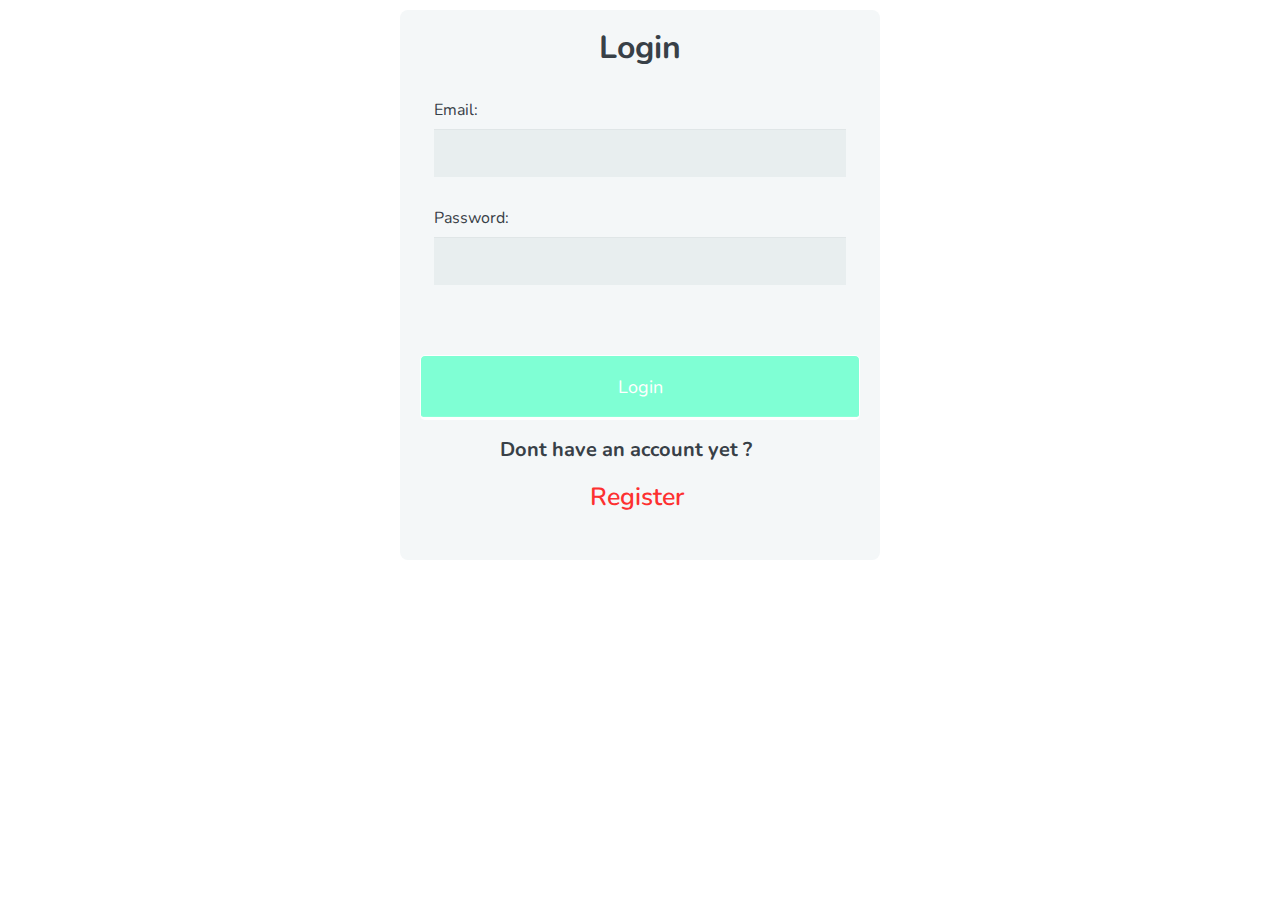
<file: CMSS/index.html>
﻿
<head>
    <meta charset="utf-8">
    <meta name="viewport" content="width=device-width, initial-scale=1.0">
    <title>Sign Up Form</title>
    <link rel="stylesheet" href="pages/Registration/css/normalize.css">
    <link href='https://fonts.googleapis.com/css?family=Nunito:400,300' rel='stylesheet' type='text/css'>
    <script type="text/javascript" src="Scripts/JavaScripts/jquery.min.js"></script>


</head>
<body>

    <form action="index.html" method="post">


        <fieldset>
           
            <h1>Login</h1>

            <label for="mail">Email:</label>
            <input type="email" required id="mailId" name="user_email">


            <label for="password">Password:</label>
            <input type="password" required id="passwordId" name="user_password">



        </fieldset>


        <div class="button" onclick="getValueRegistration()">Login</div>
        
        <h2> Dont have an account yet ?</h2><a id="AfterLoginId" href="pages/Registration/" style="color: #fd3030;text-decoration: none;font-size: 25px;font-weight: 600;">Register</a>
       

    </form>


    <script type="text/javascript" src="Scripts/JavaScripts/JS_Login.js"></script>
</body>
</file>
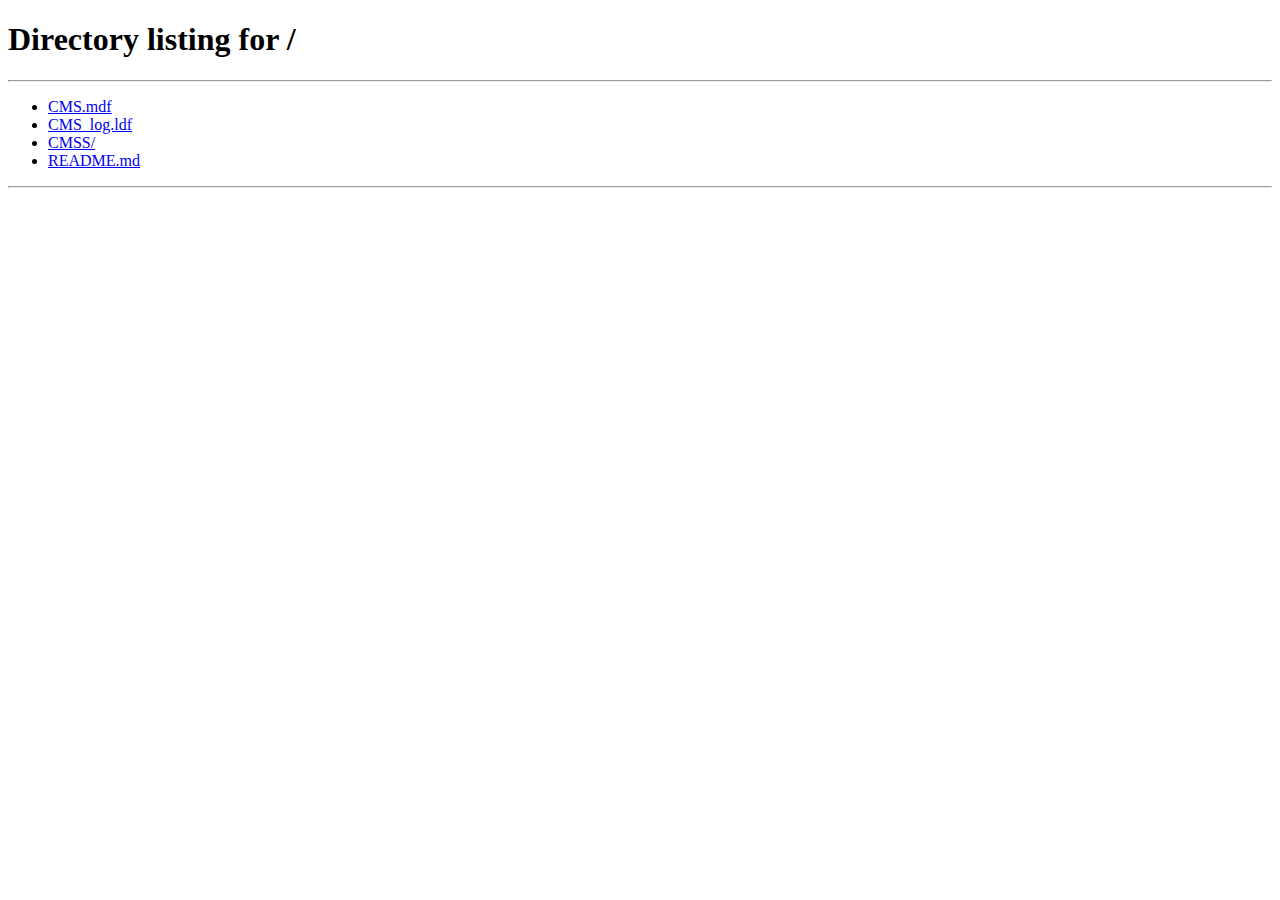
<file: CMSS/pages/Booking_Container/index.html>
﻿<!DOCTYPE html>
<html lang="en">
    <head>
        <meta charset="utf-8">
        <meta http-equiv="X-UA-Compatible" content="IE=edge">
        <meta name="viewport" content="width=device-width, initial-scale=1">
        <meta name="description" content="">
        <meta name="author" content="">

        <title>Startmin - Bootstrap Admin Theme</title>

        <!-- Bootstrap Core CSS -->
        <link href="../../css/bootstrap.min.css" rel="stylesheet">

        <!-- MetisMenu CSS -->
        <link href="../../css/metisMenu.min.css" rel="stylesheet">

        <!-- DataTables CSS -->
        <link href="../../css/dataTables/dataTables.bootstrap.css" rel="stylesheet">

        <!-- DataTables Responsive CSS -->
        <link href="../../css/dataTables/dataTables.responsive.css" rel="stylesheet">

        <!-- Custom CSS -->
        <link href="../../css/startmin.css" rel="stylesheet">

        <!-- Custom Fonts -->
        <link href="../../css/font-awesome.min.css" rel="stylesheet" type="text/css">

 <style>
     .textareaCss {
    display: block;
    width: 200px;
    height: 36px;
    padding: 6px 12px;
    font-size: 14px;
    line-height: 1.42857143;
    color: #555;
    background-color: #fff;
    background-image: none;
    border: 1px solid #ccc;
    border-radius: 4px;
    margin: 0px;
}

     .button {
    background-color: #337ab7;
    border: none;
    color: white;
    padding: 8px 30px;
    text-align: center;
    text-decoration: none;
    display: block;
    font-size: 16px;
    margin: 38px 0px 0px 0px;
    cursor: pointer;
    border-radius: 3px;
    transition-duration: 0.4s;
    color: #f3f4f5;
    margin-left:30px;
    margin-top:45px;
}
 </style>

    </head>
    <body>

        <div id="wrapper">

            <!-- Navigation -->
            <nav class="navbar navbar-inverse navbar-fixed-top" role="navigation">
                <div class="navbar-header">
                    <a class="navbar-brand" href="index.html">Maersk Line</a>
                </div>

                <button type="button" class="navbar-toggle" data-toggle="collapse" data-target=".navbar-collapse">
                    <span class="sr-only">Toggle navigation</span>
                    <span class="icon-bar"></span>
                    <span class="icon-bar"></span>
                    <span class="icon-bar"></span>
                </button>

                <ul class="nav navbar-nav navbar-left navbar-top-links">
                    <li><a href="#"><i class="fa fa-home fa-fw"></i> </a></li>
                </ul>

                <ul class="nav navbar-right navbar-top-links">
                    <li class="dropdown navbar-inverse">
                        <a class="dropdown-toggle" data-toggle="dropdown" href="#">
                            <i class="fa fa-bell fa-fw"></i> <b class="caret"></b>
                        </a>
                        <ul class="dropdown-menu dropdown-alerts">
                            <li>
                                <a href="#">
                                    <div>
                                        <i class="fa fa-comment fa-fw"></i> New Comment
                                        <span class="pull-right text-muted small">4 minutes ago</span>
                                    </div>
                                </a>
                            </li>
                            <li>
                                <a href="#">
                                    <div>
                                        <i class="fa fa-twitter fa-fw"></i> 3 New Followers
                                        <span class="pull-right text-muted small">12 minutes ago</span>
                                    </div>
                                </a>
                            </li>
                            <li>
                                <a href="#">
                                    <div>
                                        <i class="fa fa-envelope fa-fw"></i> Message Sent
                                        <span class="pull-right text-muted small">4 minutes ago</span>
                                    </div>
                                </a>
                            </li>
                            <li>
                                <a href="#">
                                    <div>
                                        <i class="fa fa-tasks fa-fw"></i> New Task
                                        <span class="pull-right text-muted small">4 minutes ago</span>
                                    </div>
                                </a>
                            </li>
                            <li>
                                <a href="#">
                                    <div>
                                        <i class="fa fa-upload fa-fw"></i> Server Rebooted
                                        <span class="pull-right text-muted small">4 minutes ago</span>
                                    </div>
                                </a>
                            </li>
                            <li class="divider"></li>
                            <li>
                                <a class="text-center" href="#">
                                    <strong>See All Alerts</strong>
                                    <i class="fa fa-angle-right"></i>
                                </a>
                            </li>
                        </ul>
                    </li>
                    <li class="dropdown">
                        <a class="dropdown-toggle" data-toggle="dropdown" href="#">
                            <i class="fa fa-user fa-fw"></i> User<b class="caret"></b>
                        </a>
                        <ul class="dropdown-menu dropdown-user">
                            
                            <li class="divider"></li>
                            <li><a onclick="Userlogout()"><i class="fa fa-sign-out fa-fw"></i> Logout</a>
                            </li>
                        </ul>
                    </li>
                </ul>
                <!-- /.navbar-top-links -->

                <div class="navbar-default sidebar" role="navigation">
                    <div class="sidebar-nav navbar-collapse">
                        <ul class="nav" id="side-menu">
                            <li class="sidebar-search">
                                <div class="input-group custom-search-form">
                                    <input type="text" class="form-control" placeholder="Search...">
                                    <span class="input-group-btn">
                                        <button class="btn btn-primary" type="button">
                                            <i class="fa fa-search"></i>
                                        </button>
                                </span>
                                </div>
                                <!-- /input-group -->
                            </li>
                            <li id="BookingContainerID">
                                <a href="./"><i class="fa fa-dashboard fa-fw"></i> Booking Container</a>
                            </li>
                           
                            <li id="BookingStatusID">
                                <a href="../Booking_Status/"><i class="fa fa-table fa-fw"></i> Booking Status</a>
                            </li>

                            <li id="ManageBookingContainerID">
                                <a href="../Manage_Booking_Container/"><i class="fa fa-table fa-fw"></i> Manage Booking Status</a>
                            </li>

                                                  </ul>
                    </div>
                    <!-- /.sidebar-collapse -->
                </div>
                <!-- /.navbar-static-side -->
            </nav>

            <!-- /.table-responsive -->
            
            <div id="page-wrapper">
                <div class="row">
                    <div class="col-lg-12">
                        <h1 class="page-header">Booking Container Page</h1>
                    </div>
                    <!-- /.col-lg-12 -->
                </div>
                <!-- /.row -->
                <div class="row">
                    <div class="col-lg-12">
                        <div class="panel panel-default">
                            <!--<div class="panel-heading">
                              
                            </div>-->
                            <!-- /.panel-heading -->
                            <div class="panel-body">
                                <div class="well" style="overflow:hidden">
                          
                                    <div id="countrynameID" style="width: 20%;float: left;" class="cover_divtextfield">
                                        <!--<h4>Country</h4>
                                        <select class="textareaCss">
                                            <option value="10">India</option>
                                            <option value="25">China</option>
                                            <option value="50">Japan</option>
                                            <option value="100">Russia</option>
                                        </select>-->

                                    </div>
                                    
                                    <div id="countryZOneID" style="width: 20%;float: left;" class="cover_divtextfield">
                                        <!--<h4>Zone</h4>
                                        <select class="textareaCss">
                                            <option value="10">Mumbai</option>
                                            <option value="25">Banlore</option>
                                            <option value="50">Japan</option>
                                            <option value="100">Russia</option>
                                        </select>-->

                                    </div>

                                    <div  id="buttonScheduleID" style="width: 20%;float: left;" class="cover_divtextfield">
                                       
                                        </div>

                                    </div>

                            </div>


                            <div id="AvaBookingContinerId" class="panel-body">
                               <!--<h3 style="margin:0px 0px 30px 0px">Available Container</h3>

                                <div class="card-body">
                                    <h4 class="card-title" style="font-weight:500;">

                                        <input type="radio" name="countrycontainer" value="container1"> Container 1 <br><br>

                                    </h4>

                                    <h4 class="card-title" style="font-weight:500;">
                                        <input type="radio" name="countrycontainer" value="container1"> Container 1 <br><br>
                                    </h4>

                                    <h4 class="card-title" style="font-weight:500;">
                                        <input type="radio" name="countrycontainer" value="container1"> Container 1 <br><br>
                                    </h4>

                                    <h4 class="card-title" style="font-weight:500;">
                                        <input type="radio" name="countrycontainer" value="container1"> Container 1 <br><br>
                                    </h4>

                                    <h4 class="card-title" style="font-weight:500;">
                                        <input type="radio" name="countrycontainer" value="container1"> Container 1 <br><br>
                                    </h4>




                                </div>


                                <div class="card-body">

                                    <h3>Choose Arrival Date:</h3>
                                    <input type="date" class="textareaCss" name="arrivalDate">

                                    <button class="button">Book</button>

                                    </div>-->

                                </div>
                            <!-- /.panel-body -->
                        </div>
                        <!-- /.panel -->
                    </div>
                    <!-- /.col-lg-12 -->
                </div>
            
            </div>
            <!-- /#page-wrapper -->

        </div>
        <!-- /#wrapper -->

        <!-- jQuery -->
        <script src="../../js/jquery.min.js"></script>

        <!-- Bootstrap Core JavaScript -->
        <script src="../../js/bootstrap.min.js"></script>

        <!-- Metis Menu Plugin JavaScript -->
        <script src="../../js/metisMenu.min.js"></script>

        <!-- DataTables JavaScript -->
        <script src="../../js/dataTables/jquery.dataTables.min.js"></script>
        <script src="../../js/dataTables/dataTables.bootstrap.min.js"></script>

        <!-- Custom Theme JavaScript -->
        <script src="../../js/startmin.js"></script>

        <!-- Page-Level Demo Scripts - Tables - Use for reference -->
        <script>
            $(document).ready(function() {
                $('#dataTables-example').DataTable({
                        responsive: true
                });
            });
        </script>

        <script src="Js_Booking_Container.js" type="text/javascript"></script>

    </body>
</html>
</file>
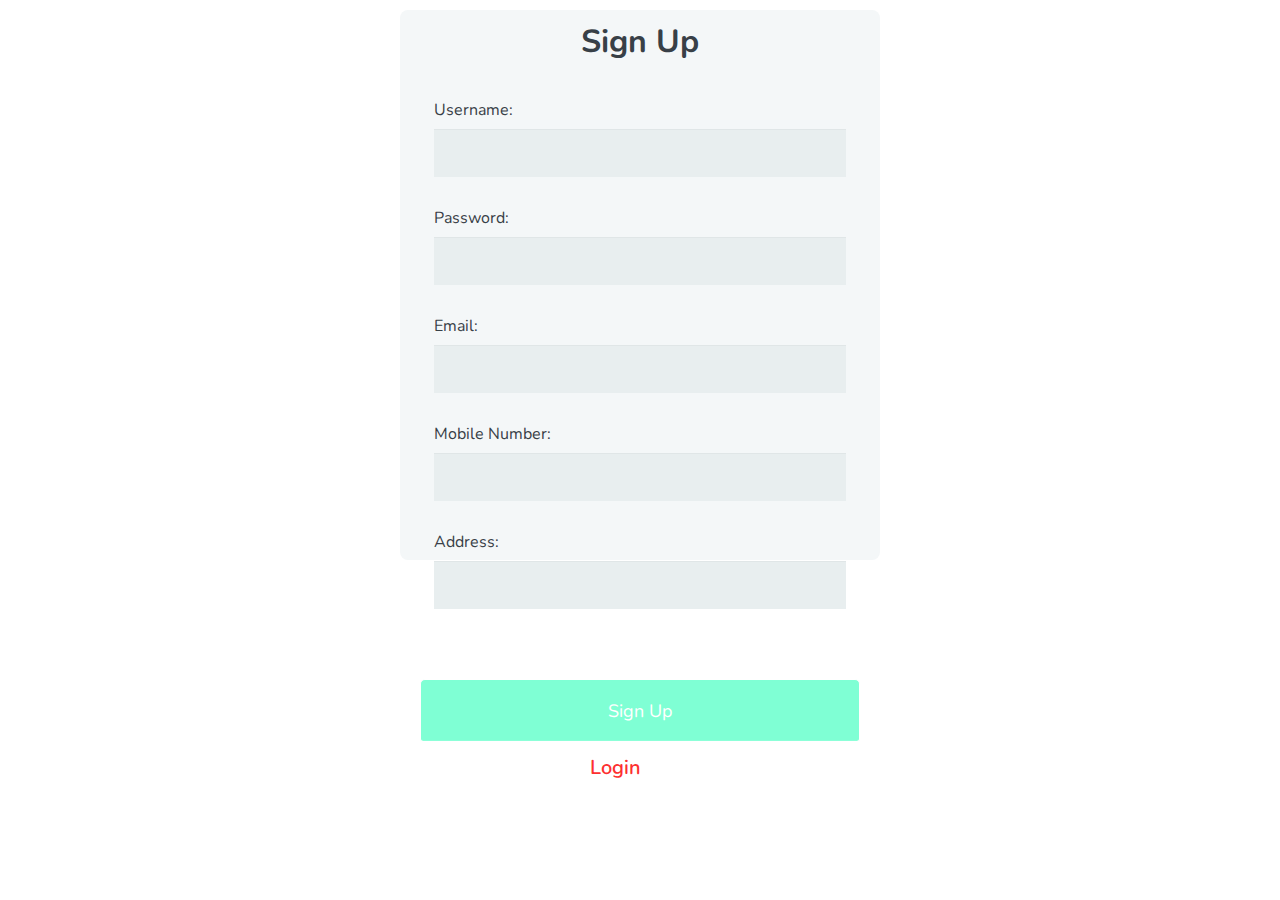
<file: CMSS/pages/Registration/index.html>
﻿
<head>
        <meta charset="utf-8">
        <meta name="viewport" content="width=device-width, initial-scale=1.0">
        <title>Sign Up Form</title>
        <link rel="stylesheet" href="css/normalize.css">
        <link href='https://fonts.googleapis.com/css?family=Nunito:400,300' rel='stylesheet' type='text/css'>
    <script type="text/javascript" src="../../Scripts/JavaScripts/jquery.min.js"></script>
    
      
    </head>
    <body>

        <form action="index.html" method="post">


            <h1>Sign Up</h1>

            <fieldset>

                <label for="name">Username:</label>
                <input type="text" required id="nameId" name="user_name">


                <label for="password">Password:</label>
                <input type="password" required id="passwordId" name="user_password">


                <label for="mail">Email:</label>
                <input type="email" required id="mailId" name="user_email">


                <label for="number">Mobile Number:</label>
                <input type="text" required id="mobnoId" name="user_mobno">

                <label for="address">Address:</label>
                <input type="text" required id="addressId" name="user_address">

            </fieldset>


            <div class="button" onclick="getValueRegistration()">Sign Up</div>
            <a id="AfterLoginId" href="../../" style="color: #fd3030;text-decoration: none;font-size: 20px;font-weight: 600;margin-top:20px;">Login</a>
        </form>
      
        <script type="text/javascript" src="../../Scripts/JavaScripts/JS_Registration.js"></script>
    </body>
</file>
<file: CMSS/css/dataTables/dataTables.responsive.css>
table.dataTable.dtr-inline.collapsed tbody td:first-child,
table.dataTable.dtr-inline.collapsed tbody th:first-child {
  position: relative;
  padding-left: 30px;
  cursor: pointer;
}
table.dataTable.dtr-inline.collapsed tbody td:first-child:before,
table.dataTable.dtr-inline.collapsed tbody th:first-child:before {
  top: 8px;
  left: 4px;
  height: 16px;
  width: 16px;
  display: block;
  position: absolute;
  color: white;
  border: 2px solid white;
  border-radius: 16px;
  text-align: center;
  line-height: 14px;
  box-shadow: 0 0 3px #444;
  box-sizing: content-box;
  content: '+';
  background-color: #31b131;
}
table.dataTable.dtr-inline.collapsed tbody td:first-child.dataTables_empty:before,
table.dataTable.dtr-inline.collapsed tbody th:first-child.dataTables_empty:before {
  display: none;
}
table.dataTable.dtr-inline.collapsed tbody tr.parent td:first-child:before,
table.dataTable.dtr-inline.collapsed tbody tr.parent th:first-child:before {
  content: '-';
  background-color: #d33333;
}
table.dataTable.dtr-inline.collapsed tbody tr.child td:before {
  display: none;
}
table.dataTable.dtr-column tbody td.control,
table.dataTable.dtr-column tbody th.control {
  position: relative;
  cursor: pointer;
}
table.dataTable.dtr-column tbody td.control:before,
table.dataTable.dtr-column tbody th.control:before {
  top: 50%;
  left: 50%;
  height: 16px;
  width: 16px;
  margin-top: -10px;
  margin-left: -10px;
  display: block;
  position: absolute;
  color: white;
  border: 2px solid white;
  border-radius: 16px;
  text-align: center;
  line-height: 14px;
  box-shadow: 0 0 3px #444;
  box-sizing: content-box;
  content: '+';
  background-color: #31b131;
}
table.dataTable.dtr-column tbody tr.parent td.control:before,
table.dataTable.dtr-column tbody tr.parent th.control:before {
  content: '-';
  background-color: #d33333;
}
table.dataTable tr.child {
  padding: 0.5em 1em;
}
table.dataTable tr.child:hover {
  background: transparent !important;
}
table.dataTable tr.child ul {
  display: inline-block;
  list-style-type: none;
  margin: 0;
  padding: 0;
}
table.dataTable tr.child ul li {
  border-bottom: 1px solid #efefef;
  padding: 0.5em 0;
  white-space: nowrap;
}
table.dataTable tr.child ul li:first-child {
  padding-top: 0;
}
table.dataTable tr.child ul li:last-child {
  border-bottom: none;
}
table.dataTable tr.child span.dtr-title {
  display: inline-block;
  min-width: 75px;
  font-weight: bold;
}
</file>
<file: CMSS/css/metisMenu.min.css>
/*
 * metismenu - v1.1.3
 * Easy menu jQuery plugin for Twitter Bootstrap 3
 * https://github.com/onokumus/metisMenu
 *
 * Made by Osman Nuri Okumus
 * Under MIT License
 */

.arrow{float:right;line-height:1.42857}.glyphicon.arrow:before{content:"\e079"}.active>a>.glyphicon.arrow:before{content:"\e114"}.fa.arrow:before{content:"\f104"}.active>a>.fa.arrow:before{content:"\f107"}.plus-times{float:right}.fa.plus-times:before{content:"\f067"}.active>a>.fa.plus-times{filter:progid:DXImageTransform.Microsoft.BasicImage(rotation=1);-webkit-transform:rotate(45deg);-moz-transform:rotate(45deg);-ms-transform:rotate(45deg);-o-transform:rotate(45deg);transform:rotate(45deg)}.plus-minus{float:right}.fa.plus-minus:before{content:"\f067"}.active>a>.fa.plus-minus:before{content:"\f068"}
</file>
<file: CMSS/css/startmin.css>
/*!
 * Start Bootstrap - SB Admin 2 Bootstrap Admin Theme (http://startbootstrap.com)
 * Code licensed under the Apache License v2.0.
 * For details, see http://www.apache.org/licenses/LICENSE-2.0.
 */

body {
    background-color: #f8f8f8;
}

#wrapper {
    width: 100%;
}

#page-wrapper {
    padding: 30px 15px 0 15px;
    min-height: 568px;
    background-color: #fff;
}

@media(min-width:768px) {
    #page-wrapper {
        position: inherit;
        margin-left: 250px;
        padding: 30px 30px 0 30px;
        border-left: 1px solid #e7e7e7;
    }
}

.navbar-header {
    float: left;
}

.navbar-left {
    float: left;
}

.navbar-right {
    text-align: right;
}

.navbar-top-links {
    margin: 0;
}

.navbar-top-links li {
    display: inline-block;
}

.navbar-top-links li:last-child {
    margin-right: 6px;
}

.navbar-top-links li a {
    padding: 15px;
    min-height: 50px;
}

.navbar-top-links>li>a {
    color: #999;
}

.navbar-top-links>li>a:hover, .navbar-top-links>li>a:focus, .navbar-top-links>.open>a, .navbar-top-links>.open>a:hover, .navbar-top-links>.open>a:focus {
    color: #fff;
    background-color: #222;
}

.navbar-top-links .dropdown-menu li {
    display: block;
}

.navbar-top-links .dropdown-menu li:last-child {
    margin-right: 0;
}

.navbar-top-links .dropdown-menu li a {
    padding: 3px 20px;
    min-height: 0;
}

.navbar-top-links .dropdown-menu li a div {
    white-space: normal;
}

.navbar-top-links .dropdown-messages,
.navbar-top-links .dropdown-tasks,
.navbar-top-links .dropdown-alerts {
    width: 310px;
    min-width: 0;
}

.navbar-top-links .dropdown-messages {
    margin-left: 5px;
}

.navbar-top-links .dropdown-tasks {
    margin-left: -59px;
}

.navbar-top-links .dropdown-alerts {
    margin-left: -123px;
}

.navbar-top-links .dropdown-user {
    right: 0;
    left: auto;
}

.sidebar .sidebar-nav.navbar-collapse {
    padding-right: 0;
    padding-left: 0;
}

.sidebar .sidebar-search {
    padding: 15px;
}

.sidebar ul li {
    border-bottom: 1px solid #e7e7e7;
}

.sidebar ul li a.active {
    background-color: #eee;
}

.sidebar .arrow {
    float: right;
}

.sidebar .fa.arrow:before {
    content: "\f104";
}

.sidebar .active>a>.fa.arrow:before {
    content: "\f107";
}

.sidebar .nav-second-level li,
.sidebar .nav-third-level li {
    border-bottom: 0!important;
}

.sidebar .nav-second-level li a {
    padding-left: 37px;
}

.sidebar .nav-third-level li a {
    padding-left: 52px;
}

@media(min-width:768px) {
    .sidebar {
        z-index: 1;
        position: absolute;
        width: 250px;
        margin-top: 51px;
    }

    .navbar-top-links .dropdown-messages,
    .navbar-top-links .dropdown-tasks,
    .navbar-top-links .dropdown-alerts {
        margin-left: auto;
    }
}

.btn-outline {
    color: inherit;
    background-color: transparent;
    transition: all .5s;
}

.btn-primary.btn-outline {
    color: #428bca;
}

.btn-success.btn-outline {
    color: #5cb85c;
}

.btn-info.btn-outline {
    color: #5bc0de;
}

.btn-warning.btn-outline {
    color: #f0ad4e;
}

.btn-danger.btn-outline {
    color: #d9534f;
}

.btn-primary.btn-outline:hover,
.btn-success.btn-outline:hover,
.btn-info.btn-outline:hover,
.btn-warning.btn-outline:hover,
.btn-danger.btn-outline:hover {
    color: #fff;
}

.chat {
    margin: 0;
    padding: 0;
    list-style: none;
}

.chat li {
    margin-bottom: 10px;
    padding-bottom: 5px;
    border-bottom: 1px dotted #999;
}

.chat li.left .chat-body {
    margin-left: 60px;
}

.chat li.right .chat-body {
    margin-right: 60px;
}

.chat li .chat-body p {
    margin: 0;
}

.panel .slidedown .glyphicon,
.chat .glyphicon {
    margin-right: 5px;
}

.chat-panel .panel-body {
    height: 350px;
    overflow-y: scroll;
}

.login-panel {
    margin-top: 25%;
}

.flot-chart {
    display: block;
    height: 400px;
}

.flot-chart-content {
    width: 100%;
    height: 100%;
}

.dataTables_wrapper {
    position: relative;
    clear: both;
}

table.dataTable thead .sorting,
table.dataTable thead .sorting_asc,
table.dataTable thead .sorting_desc,
table.dataTable thead .sorting_asc_disabled,
table.dataTable thead .sorting_desc_disabled {
    background: 0 0;
}

table.dataTable thead .sorting_asc:after {
    content: "\f0de";
    float: right;
    font-family: fontawesome;
}

table.dataTable thead .sorting_desc:after {
    content: "\f0dd";
    float: right;
    font-family: fontawesome;
}

table.dataTable thead .sorting:after {
    content: "\f0dc";
    float: right;
    font-family: fontawesome;
    color: rgba(50,50,50,.5);
}

.btn-circle {
    width: 30px;
    height: 30px;
    padding: 6px 0;
    border-radius: 15px;
    text-align: center;
    font-size: 12px;
    line-height: 1.428571429;
}

.btn-circle.btn-lg {
    width: 50px;
    height: 50px;
    padding: 10px 16px;
    border-radius: 25px;
    font-size: 18px;
    line-height: 1.33;
}

.btn-circle.btn-xl {
    width: 70px;
    height: 70px;
    padding: 10px 16px;
    border-radius: 35px;
    font-size: 24px;
    line-height: 1.33;
}

.show-grid [class^=col-] {
    padding-top: 10px;
    padding-bottom: 10px;
    border: 1px solid #ddd;
    background-color: #eee!important;
}

.show-grid {
    margin: 15px 0;
}

.huge {
    font-size: 40px;
}

.panel-green {
    border-color: #5cb85c;
}

.panel-green .panel-heading {
    border-color: #5cb85c;
    color: #fff;
    background-color: #5cb85c;
}

.panel-green a {
    color: #5cb85c;
}

.panel-green a:hover {
    color: #3d8b3d;
}

.panel-red {
    border-color: #d9534f;
}

.panel-red .panel-heading {
    border-color: #d9534f;
    color: #fff;
    background-color: #d9534f;
}

.panel-red a {
    color: #d9534f;
}

.panel-red a:hover {
    color: #b52b27;
}

.panel-yellow {
    border-color: #f0ad4e;
}

.panel-yellow .panel-heading {
    border-color: #f0ad4e;
    color: #fff;
    background-color: #f0ad4e;
}

.panel-yellow a {
    color: #f0ad4e;
}

.panel-yellow a:hover {
    color: #df8a13;
}

/* Hero Widgets */
.hero-widget {
    text-align: center;
    padding-top: 20px;
    padding-bottom: 20px;
}
.hero-widget .icon {
    display: block;
    font-size: 96px;
    line-height: 96px;
    margin-bottom: 10px;
    text-align: center;
}
.hero-widget .value {
    display: block;
    height: 64px;
    font-size: 64px;
    line-height: 64px;
    font-style: normal;
}
.hero-widget label { font-size: 17px; }
.hero-widget .options { margin-top: 10px; }

/* Tabbed Panels */
.panel.tabbed-panel .panel-heading{
    padding-top: 5px;
    padding-right: 5px;
    padding-bottom: 0;
}
.panel.tabbed-panel .panel-heading .panel-title{
    padding: 9px 0;
    font-size: 1em;
    line-height: 1em;
}
.panel.tabbed-panel .nav-tabs{
    border-bottom: none;
}
.panel.tabbed-panel .nav-tabs > li > a{
    line-height: 1em;
}
.panel.tabbed-panel .nav-justified{
    margin-bottom: -1px;
}

.tabbed-panel.panel-default .nav-tabs > li > a,
.tabbed-panel.panel-default .nav-tabs > li > a:hover,
.tabbed-panel.panel-default .nav-tabs > li > a:focus {
    color: #777;
}
.tabbed-panel.panel-default .nav-tabs > .open > a,
.tabbed-panel.panel-default .nav-tabs > .open > a:hover,
.tabbed-panel.panel-default .nav-tabs > .open > a:focus,
.tabbed-panel.panel-default .nav-tabs > li > a:hover,
.tabbed-panel.panel-default .nav-tabs > li > a:focus {
    color: #777;
    background-color: #ddd;
    border-color: transparent;
}
.tabbed-panel.panel-default .nav-tabs > li.active > a,
.tabbed-panel.panel-default .nav-tabs > li.active > a:hover,
.tabbed-panel.panel-default .nav-tabs > li.active > a:focus {
    color: #555;
    background-color: #fff;
    border-color: #ddd;
    border-bottom-color: transparent;
}
.tabbed-panel.panel-default .nav-tabs > li.dropdown .dropdown-menu {
    background-color: #f5f5f5;
    border-color: #ddd;
}
.tabbed-panel.panel-default .nav-tabs > li.dropdown .dropdown-menu > li > a {
    color: #777;
}
.tabbed-panel.panel-default .nav-tabs > li.dropdown .dropdown-menu > li > a:hover,
.tabbed-panel.panel-default .nav-tabs > li.dropdown .dropdown-menu > li > a:focus {
    background-color: #ddd;
}
.tabbed-panel.panel-default .nav-tabs > li.dropdown .dropdown-menu > .active > a,
.tabbed-panel.panel-default .nav-tabs > li.dropdown .dropdown-menu > .active > a:hover,
.tabbed-panel.panel-default .nav-tabs > li.dropdown .dropdown-menu > .active > a:focus {
    color: #fff;
    background-color: #555;
}

.tabbed-panel.panel-primary .nav-tabs > li > a,
.tabbed-panel.panel-primary .nav-tabs > li > a:hover,
.tabbed-panel.panel-primary .nav-tabs > li > a:focus {
    color: #fff;
}
.tabbed-panel.panel-primary .nav-tabs > .open > a,
.tabbed-panel.panel-primary .nav-tabs > .open > a:hover,
.tabbed-panel.panel-primary .nav-tabs > .open > a:focus,
.tabbed-panel.panel-primary .nav-tabs > li > a:hover,
.tabbed-panel.panel-primary .nav-tabs > li > a:focus {
    color: #fff;
    background-color: #3071a9;
    border-color: transparent;
}
.tabbed-panel.panel-primary .nav-tabs > li.active > a,
.tabbed-panel.panel-primary .nav-tabs > li.active > a:hover,
.tabbed-panel.panel-primary .nav-tabs > li.active > a:focus {
    color: #428bca;
    background-color: #fff;
    border-color: #428bca;
    border-bottom-color: transparent;
}
.tabbed-panel.panel-primary .nav-tabs > li.dropdown .dropdown-menu {
    background-color: #428bca;
    border-color: #3071a9;
}
.tabbed-panel.panel-primary .nav-tabs > li.dropdown .dropdown-menu > li > a {
    color: #fff;
}
.tabbed-panel.panel-primary .nav-tabs > li.dropdown .dropdown-menu > li > a:hover,
.tabbed-panel.panel-primary .nav-tabs > li.dropdown .dropdown-menu > li > a:focus {
    background-color: #3071a9;
}
.tabbed-panel.panel-primary .nav-tabs > li.dropdown .dropdown-menu > .active > a,
.tabbed-panel.panel-primary .nav-tabs > li.dropdown .dropdown-menu > .active > a:hover,
.tabbed-panel.panel-primary .nav-tabs > li.dropdown .dropdown-menu > .active > a:focus {
    background-color: #4a9fe9;
}


.tabbed-panel.panel-success .nav-tabs > li > a,
.tabbed-panel.panel-success .nav-tabs > li > a:hover,
.tabbed-panel.panel-success .nav-tabs > li > a:focus {
    color: #3c763d;
}
.tabbed-panel.panel-success .nav-tabs > .open > a,
.tabbed-panel.panel-success .nav-tabs > .open > a:hover,
.tabbed-panel.panel-success .nav-tabs > .open > a:focus,
.tabbed-panel.panel-success .nav-tabs > li > a:hover,
.tabbed-panel.panel-success .nav-tabs > li > a:focus {
    color: #3c763d;
    background-color: #d6e9c6;
    border-color: transparent;
}
.tabbed-panel.panel-success .nav-tabs > li.active > a,
.tabbed-panel.panel-success .nav-tabs > li.active > a:hover,
.tabbed-panel.panel-success .nav-tabs > li.active > a:focus {
    color: #3c763d;
    background-color: #fff;
    border-color: #d6e9c6;
    border-bottom-color: transparent;
}
.tabbed-panel.panel-success .nav-tabs > li.dropdown .dropdown-menu {
    background-color: #dff0d8;
    border-color: #d6e9c6;
}
.tabbed-panel.panel-success .nav-tabs > li.dropdown .dropdown-menu > li > a {
    color: #3c763d;
}
.tabbed-panel.panel-success .nav-tabs > li.dropdown .dropdown-menu > li > a:hover,
.tabbed-panel.panel-success .nav-tabs > li.dropdown .dropdown-menu > li > a:focus {
    background-color: #d6e9c6;
}
.tabbed-panel.panel-success .nav-tabs > li.dropdown .dropdown-menu > .active > a,
.tabbed-panel.panel-success .nav-tabs > li.dropdown .dropdown-menu > .active > a:hover,
.tabbed-panel.panel-success .nav-tabs > li.dropdown .dropdown-menu > .active > a:focus {
    color: #fff;
    background-color: #3c763d;
}

.tabbed-panel.panel-info .nav-tabs > li > a,
.tabbed-panel.panel-info .nav-tabs > li > a:hover,
.tabbed-panel.panel-info .nav-tabs > li > a:focus {
    color: #31708f;
}
.tabbed-panel.panel-info .nav-tabs > .open > a,
.tabbed-panel.panel-info .nav-tabs > .open > a:hover,
.tabbed-panel.panel-info .nav-tabs > .open > a:focus,
.tabbed-panel.panel-info .nav-tabs > li > a:hover,
.tabbed-panel.panel-info .nav-tabs > li > a:focus {
    color: #31708f;
    background-color: #bce8f1;
    border-color: transparent;
}
.tabbed-panel.panel-info .nav-tabs > li.active > a,
.tabbed-panel.panel-info .nav-tabs > li.active > a:hover,
.tabbed-panel.panel-info .nav-tabs > li.active > a:focus {
    color: #31708f;
    background-color: #fff;
    border-color: #bce8f1;
    border-bottom-color: transparent;
}
.tabbed-panel.panel-info .nav-tabs > li.dropdown .dropdown-menu {
    background-color: #d9edf7;
    border-color: #bce8f1;
}
.tabbed-panel.panel-info .nav-tabs > li.dropdown .dropdown-menu > li > a {
    color: #31708f;
}
.tabbed-panel.panel-info .nav-tabs > li.dropdown .dropdown-menu > li > a:hover,
.tabbed-panel.panel-info .nav-tabs > li.dropdown .dropdown-menu > li > a:focus {
    background-color: #bce8f1;
}
.tabbed-panel.panel-info .nav-tabs > li.dropdown .dropdown-menu > .active > a,
.tabbed-panel.panel-info .nav-tabs > li.dropdown .dropdown-menu > .active > a:hover,
.tabbed-panel.panel-info .nav-tabs > li.dropdown .dropdown-menu > .active > a:focus {
    color: #fff;
    background-color: #31708f;
}

.tabbed-panel.panel-warning .nav-tabs > li > a,
.tabbed-panel.panel-warning .nav-tabs > li > a:hover,
.tabbed-panel.panel-warning .nav-tabs > li > a:focus {
    color: #8a6d3b;
}
.tabbed-panel.panel-warning .nav-tabs > .open > a,
.tabbed-panel.panel-warning .nav-tabs > .open > a:hover,
.tabbed-panel.panel-warning .nav-tabs > .open > a:focus,
.tabbed-panel.panel-warning .nav-tabs > li > a:hover,
.tabbed-panel.panel-warning .nav-tabs > li > a:focus {
    color: #8a6d3b;
    background-color: #faebcc;
    border-color: transparent;
}
.tabbed-panel.panel-warning .nav-tabs > li.active > a,
.tabbed-panel.panel-warning .nav-tabs > li.active > a:hover,
.tabbed-panel.panel-warning .nav-tabs > li.active > a:focus {
    color: #8a6d3b;
    background-color: #fff;
    border-color: #faebcc;
    border-bottom-color: transparent;
}
.tabbed-panel.panel-warning .nav-tabs > li.dropdown .dropdown-menu {
    background-color: #fcf8e3;
    border-color: #faebcc;
}
.tabbed-panel.panel-warning .nav-tabs > li.dropdown .dropdown-menu > li > a {
    color: #8a6d3b;
}
.tabbed-panel.panel-warning .nav-tabs > li.dropdown .dropdown-menu > li > a:hover,
.tabbed-panel.panel-warning .nav-tabs > li.dropdown .dropdown-menu > li > a:focus {
    background-color: #faebcc;
}
.tabbed-panel.panel-warning .nav-tabs > li.dropdown .dropdown-menu > .active > a,
.tabbed-panel.panel-warning .nav-tabs > li.dropdown .dropdown-menu > .active > a:hover,
.tabbed-panel.panel-warning .nav-tabs > li.dropdown .dropdown-menu > .active > a:focus {
    color: #fff;
    background-color: #8a6d3b;
}

.tabbed-panel.panel-danger .nav-tabs > li > a,
.tabbed-panel.panel-danger .nav-tabs > li > a:hover,
.tabbed-panel.panel-danger .nav-tabs > li > a:focus {
    color: #a94442;
}
.tabbed-panel.panel-danger .nav-tabs > .open > a,
.tabbed-panel.panel-danger .nav-tabs > .open > a:hover,
.tabbed-panel.panel-danger .nav-tabs > .open > a:focus,
.tabbed-panel.panel-danger .nav-tabs > li > a:hover,
.tabbed-panel.panel-danger .nav-tabs > li > a:focus {
    color: #a94442;
    background-color: #ebccd1;
    border-color: transparent;
}
.tabbed-panel.panel-danger .nav-tabs > li.active > a,
.tabbed-panel.panel-danger .nav-tabs > li.active > a:hover,
.tabbed-panel.panel-danger .nav-tabs > li.active > a:focus {
    color: #a94442;
    background-color: #fff;
    border-color: #ebccd1;
    border-bottom-color: transparent;
}
.tabbed-panel.panel-danger .nav-tabs > li.dropdown .dropdown-menu {
    background-color: #f2dede; /* bg color */
    border-color: #ebccd1; /* border color */
}
.tabbed-panel.panel-danger .nav-tabs > li.dropdown .dropdown-menu > li > a {
    color: #a94442; /* normal text color */
}
.tabbed-panel.panel-danger .nav-tabs > li.dropdown .dropdown-menu > li > a:hover,
.tabbed-panel.panel-danger .nav-tabs > li.dropdown .dropdown-menu > li > a:focus {
    background-color: #ebccd1; /* hover bg color */
}
.tabbed-panel.panel-danger .nav-tabs > li.dropdown .dropdown-menu > .active > a,
.tabbed-panel.panel-danger .nav-tabs > li.dropdown .dropdown-menu > .active > a:hover,
.tabbed-panel.panel-danger .nav-tabs > li.dropdown .dropdown-menu > .active > a:focus {
    color: #fff; /* active text color */
    background-color: #a94442; /* active bg color */
}
</file>
